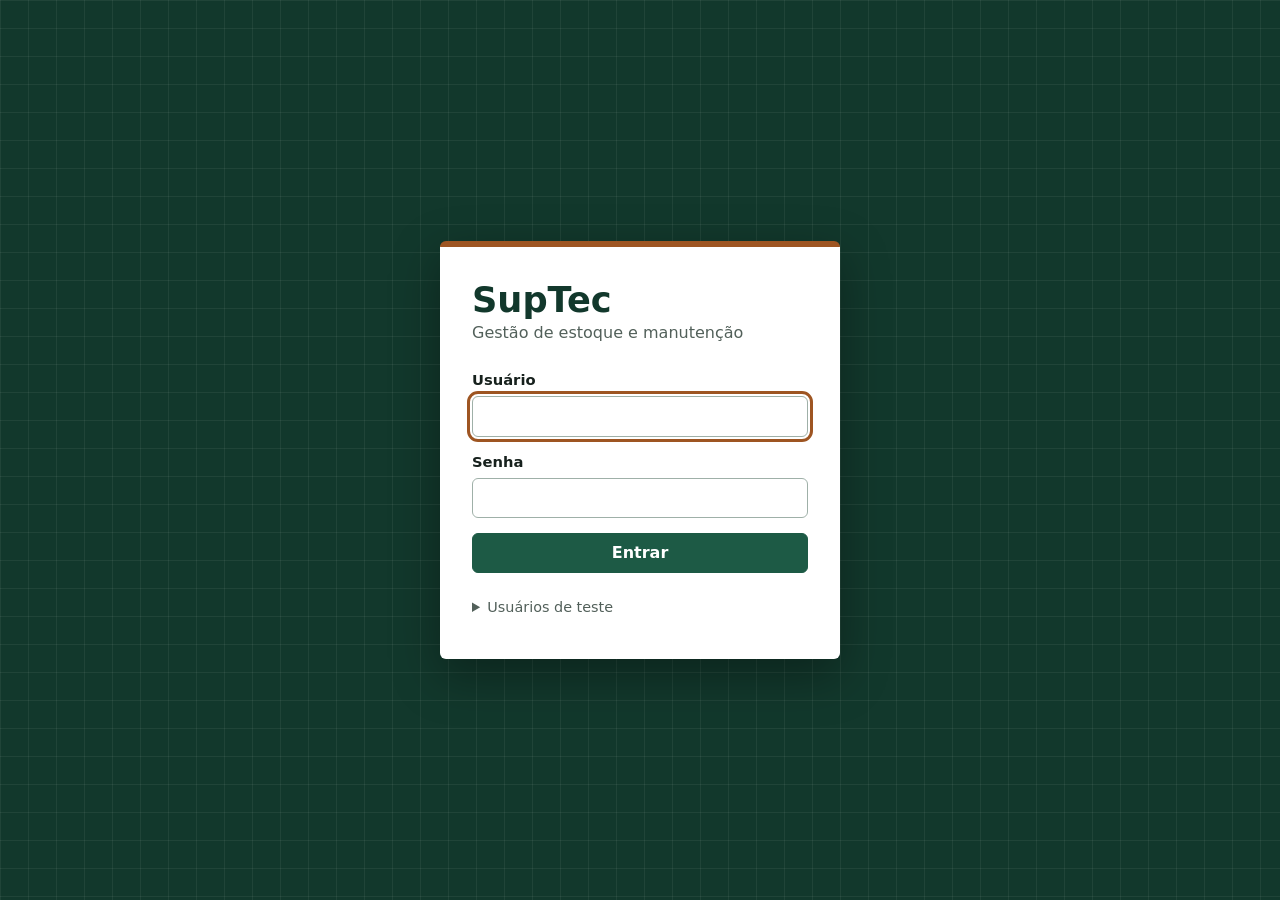
<file: index.html>
<!DOCTYPE html>
<html lang="pt-BR">
<head>
  <meta charset="UTF-8">
  <meta name="viewport" content="width=device-width, initial-scale=1">
  <title>SupTec - Entrar</title>
  <link rel="stylesheet" href="css/style.css">
</head>
<body class="pagina-login">
  <main class="login">
    <h1 class="login-marca">SupTec</h1>
    <p class="login-descricao">Gestão de estoque e manutenção</p>

    <form id="form-login" novalidate>
      <div class="campo">
        <label for="login">Usuário</label>
        <input type="text" id="login" name="login" autocomplete="username" autocapitalize="none" required autofocus>
      </div>
      <div class="campo">
        <label for="senha">Senha</label>
        <input type="password" id="senha" name="senha" autocomplete="current-password" required>
      </div>
      <p id="erro-login" class="erro" role="alert" hidden></p>
      <button type="submit" class="botao botao-primario botao-largo">Entrar</button>
    </form>

    <details class="login-teste">
      <summary>Usuários de teste</summary>
      <table class="tabela tabela-compacta">
        <thead>
          <tr><th>Perfil</th><th>Usuário</th><th>Senha</th></tr>
        </thead>
        <tbody>
          <tr><td>Chefe</td><td class="mono">chefe</td><td class="mono">chefe123</td></tr>
          <tr><td>Atendente</td><td class="mono">atendente</td><td class="mono">atendente123</td></tr>
          <tr><td>Ajudante geral</td><td class="mono">ajudante</td><td class="mono">ajudante123</td></tr>
          <tr><td>Técnico</td><td class="mono">tecnico</td><td class="mono">tecnico123</td></tr>
        </tbody>
      </table>
    </details>
  </main>

  <script src="js/storage.js"></script>
  <script src="js/auth.js"></script>
  <script src="js/login.js"></script>
</body>
</html>
</file>
<file: css/style.css>
/*
 * style.css
 * Visual do SupTec: verde de placa de circuito nas áreas de navegação,
 * cobre como destaque e fundo claro para trabalhar o dia todo.
 */

:root {
  --placa: #12382c;
  --placa-media: #1d5a45;
  --placa-clara: #2a7a5e;
  --traco: rgba(255, 255, 255, 0.06);
  --cobre: #9e5522;
  --cobre-claro: #e0a46f;
  --papel: #f2f5f3;
  --superficie: #ffffff;
  --tinta: #17211d;
  --tinta-suave: #52605a;
  --borda: #d3dcd7;
  --erro: #a32a1f;
  --erro-fundo: #fbeceb;
  --sucesso: #1b6b3f;
  --sucesso-fundo: #e5f4ec;
  --aviso: #7a5200;
  --aviso-fundo: #fcf3d9;
  --info-fundo: #e6eef9;
  --info: #1f4a86;
  --raio: 6px;
  --fonte: "Segoe UI", system-ui, -apple-system, "Helvetica Neue", Arial, sans-serif;
  --fonte-dados: ui-monospace, "Cascadia Code", Consolas, "Liberation Mono", monospace;
}

*,
*::before,
*::after {
  box-sizing: border-box;
}

[hidden] {
  display: none !important;
}

html {
  font-size: 16px;
}

body {
  margin: 0;
  font-family: var(--fonte);
  color: var(--tinta);
  background: var(--papel);
  line-height: 1.5;
}

h1,
h2 {
  margin: 0;
  line-height: 1.2;
}

h1 {
  font-size: 1.6rem;
  font-weight: 700;
}

h2 {
  font-size: 1.15rem;
  font-weight: 650;
  margin-bottom: 0.9rem;
}

p {
  margin: 0 0 0.75rem;
}

:focus-visible {
  outline: 3px solid var(--cobre);
  outline-offset: 2px;
}

.mono {
  font-family: var(--fonte-dados);
  font-size: 0.9em;
}

.somente-leitor {
  position: absolute;
  width: 1px;
  height: 1px;
  overflow: hidden;
  clip: rect(0 0 0 0);
  white-space: nowrap;
}

/* Botões */

.botao {
  display: inline-flex;
  align-items: center;
  justify-content: center;
  gap: 0.4rem;
  min-height: 40px;
  padding: 0.45rem 1rem;
  font: inherit;
  font-weight: 600;
  color: var(--tinta);
  background: var(--superficie);
  border: 1px solid var(--borda);
  border-radius: var(--raio);
  cursor: pointer;
}

.botao:hover:not(:disabled) {
  border-color: var(--placa-media);
}

.botao:disabled {
  opacity: 0.5;
  cursor: not-allowed;
}

.botao-primario {
  color: #fff;
  background: var(--placa-media);
  border-color: var(--placa-media);
}

.botao-primario:hover:not(:disabled) {
  background: var(--placa);
  border-color: var(--placa);
}

.botao-perigo {
  color: #fff;
  background: var(--erro);
  border-color: var(--erro);
}

.botao-perigo-suave {
  color: var(--erro);
  border-color: var(--erro);
}

.botao-claro {
  color: #fff;
  background: transparent;
  border-color: rgba(255, 255, 255, 0.4);
}

.botao-claro:hover:not(:disabled) {
  border-color: #fff;
}

.botao-pequeno {
  min-height: 32px;
  padding: 0.2rem 0.7rem;
  font-size: 0.9rem;
}

.botao-largo {
  width: 100%;
}

/* Formulários */

.campo {
  display: flex;
  flex-direction: column;
  gap: 0.3rem;
  margin-bottom: 0.9rem;
}

.campo label,
.checagem {
  font-size: 0.92rem;
  font-weight: 600;
}

.checagem {
  display: inline-flex;
  align-items: center;
  gap: 0.4rem;
  min-height: 40px;
}

input[type="text"],
input[type="search"],
input[type="password"],
input[type="email"],
input[type="tel"],
input[type="number"],
select,
textarea {
  width: 100%;
  min-height: 40px;
  padding: 0.45rem 0.65rem;
  font: inherit;
  color: var(--tinta);
  background: var(--superficie);
  border: 1px solid #9fb0a8;
  border-radius: var(--raio);
}

input:disabled,
select:disabled,
textarea:disabled {
  color: var(--tinta-suave);
  background: #eaeeec;
  cursor: not-allowed;
}

textarea {
  resize: vertical;
}

.ajuda {
  font-size: 0.88rem;
  color: var(--tinta-suave);
}

.acoes + .ajuda,
button + .ajuda {
  margin-top: 0.75rem;
}

.erro {
  padding: 0.6rem 0.8rem;
  color: var(--erro);
  background: var(--erro-fundo);
  border-left: 4px solid var(--erro);
  border-radius: var(--raio);
}

.acoes {
  display: flex;
  flex-wrap: wrap;
  gap: 0.6rem;
  margin-top: 1rem;
}

.acoes-linha {
  display: flex;
  flex-wrap: wrap;
  gap: 0.4rem;
}

.grupo {
  display: grid;
  grid-template-columns: repeat(auto-fit, minmax(230px, 1fr));
  column-gap: 1rem;
  padding: 0;
  margin: 0 0 1rem;
  border: 0;
}

fieldset.grupo {
  padding: 1rem 1rem 0.25rem;
  border: 1px solid var(--borda);
  border-radius: var(--raio);
}

fieldset.grupo legend {
  padding: 0 0.4rem;
  font-weight: 650;
}

.campo-largo,
.grupo > .ajuda {
  grid-column: 1 / -1;
}

/* Tabelas */

.tabela-envoltorio {
  overflow-x: auto;
  background: var(--superficie);
  border: 1px solid var(--borda);
  border-radius: var(--raio);
}

.tabela {
  width: 100%;
  border-collapse: collapse;
  font-size: 0.95rem;
}

.tabela th,
.tabela td {
  padding: 0.6rem 0.8rem;
  text-align: left;
  vertical-align: middle;
  border-bottom: 1px solid var(--borda);
}

.tabela th {
  font-weight: 650;
  background: #e7edea;
}

.tabela tbody tr:last-child td {
  border-bottom: 0;
}

.tabela .num,
td.num {
  text-align: right;
  font-variant-numeric: tabular-nums;
}

.tabela-compacta th,
.tabela-compacta td {
  padding: 0.35rem 0.5rem;
  font-size: 0.88rem;
}

.linha-cancelada td {
  color: var(--tinta-suave);
}

.texto-alerta {
  color: var(--erro);
  font-weight: 700;
}

.vazio {
  padding: 1.2rem;
  color: var(--tinta-suave);
  text-align: center;
  background: var(--superficie);
  border: 1px dashed var(--borda);
  border-radius: var(--raio);
}

/* Selos de status */

.selo {
  display: inline-block;
  padding: 0.1rem 0.6rem;
  font-size: 0.85rem;
  font-weight: 600;
  white-space: nowrap;
  border-radius: 999px;
}

.selo-em_andamento {
  color: var(--aviso);
  background: var(--aviso-fundo);
}

.selo-concluida,
.selo-entrada {
  color: var(--sucesso);
  background: var(--sucesso-fundo);
}

.selo-cancelada,
.selo-saida {
  color: var(--erro);
  background: var(--erro-fundo);
}

/* Mensagens */

.mensagens {
  position: fixed;
  top: 1rem;
  right: 1rem;
  z-index: 20;
  display: flex;
  flex-direction: column;
  gap: 0.5rem;
  width: min(420px, calc(100vw - 2rem));
}

.aviso {
  display: flex;
  align-items: flex-start;
  justify-content: space-between;
  gap: 0.75rem;
  padding: 0.7rem 0.9rem;
  background: var(--superficie);
  border: 1px solid var(--borda);
  border-left-width: 5px;
  border-radius: var(--raio);
  box-shadow: 0 4px 14px rgba(18, 56, 44, 0.18);
}

.aviso-sucesso {
  border-left-color: var(--sucesso);
}

.aviso-erro {
  border-left-color: var(--erro);
}

.aviso-aviso {
  border-left-color: var(--cobre);
}

.aviso-info {
  border-left-color: var(--info);
}

.aviso-fechar {
  flex: none;
  padding: 0 0.3rem;
  font-size: 1.3rem;
  line-height: 1;
  color: var(--tinta-suave);
  background: none;
  border: 0;
  cursor: pointer;
}

/* Painéis */

.painel {
  padding: 1.25rem;
  background: var(--superficie);
  border: 1px solid var(--borda);
  border-radius: var(--raio);
}

.painel-grade {
  display: grid;
  grid-template-columns: repeat(auto-fit, minmax(320px, 1fr));
  gap: 1.25rem;
  align-items: start;
}

.painel-largo {
  grid-column: 1 / -1;
}

.dados {
  display: grid;
  grid-template-columns: repeat(auto-fit, minmax(240px, 1fr));
  gap: 0.9rem 1.5rem;
  margin: 0 0 0.5rem;
}

.dado dt {
  font-size: 0.85rem;
  font-weight: 600;
  color: var(--tinta-suave);
}

.dado dd {
  margin: 0.1rem 0 0;
  overflow-wrap: anywhere;
}

/* Telas e barra de busca */

.tela-topo {
  display: flex;
  flex-wrap: wrap;
  align-items: center;
  justify-content: space-between;
  gap: 0.75rem;
  margin-bottom: 1.25rem;
}

.busca {
  display: flex;
  flex-wrap: wrap;
  align-items: flex-end;
  gap: 0.75rem;
  margin-bottom: 1rem;
}

.busca .campo {
  margin-bottom: 0;
}

.busca .campo-grande {
  flex: 1 1 280px;
}

.busca .botao,
.busca .checagem {
  margin-bottom: 0;
}

/* Layout principal */

.pagina-app {
  display: grid;
  grid-template-columns: 230px 1fr;
  min-height: 100vh;
}

.barra-lateral {
  position: sticky;
  top: 0;
  display: flex;
  flex-direction: column;
  gap: 1.5rem;
  height: 100vh;
  padding: 1.25rem 1rem;
  color: #fff;
  background-color: var(--placa);
  background-image:
    linear-gradient(var(--traco) 1px, transparent 1px),
    linear-gradient(90deg, var(--traco) 1px, transparent 1px);
  background-size: 24px 24px;
}

.marca {
  padding-left: 0.75rem;
  font-size: 1.5rem;
  font-weight: 800;
  letter-spacing: 0.02em;
  border-left: 5px solid var(--cobre-claro);
}

.menu {
  display: flex;
  flex-direction: column;
  gap: 0.25rem;
}

.menu-item {
  padding: 0.65rem 0.8rem;
  font: inherit;
  font-weight: 600;
  text-align: left;
  color: #fff;
  background: transparent;
  border: 0;
  border-left: 4px solid transparent;
  border-radius: 0 var(--raio) var(--raio) 0;
  cursor: pointer;
}

.menu-item:hover {
  background: rgba(255, 255, 255, 0.1);
}

.menu-item[aria-current="page"] {
  background: var(--placa-media);
  border-left-color: var(--cobre-claro);
}

.usuario-logado {
  margin-top: auto;
}

.usuario-nome {
  margin: 0;
  font-weight: 650;
}

.usuario-perfil {
  margin: 0 0 0.75rem;
  font-size: 0.9rem;
  color: #c4d8cf;
}

.conteudo {
  min-width: 0;
  padding: 1.75rem 2rem 3rem;
}

/* Caixa */

.caixa-grade {
  display: grid;
  grid-template-columns: minmax(280px, 380px) 1fr;
  gap: 1.25rem;
  align-items: start;
}

.produto-lido {
  margin-top: 1.25rem;
  padding-top: 1.25rem;
  border-top: 1px solid var(--borda);
}

.produto-lido-nome {
  margin-bottom: 0.2rem;
  font-size: 1.15rem;
  font-weight: 700;
}

.produto-lido-valor {
  font-size: 1.3rem;
  font-weight: 700;
  color: var(--placa-media);
}

.total {
  display: flex;
  align-items: baseline;
  justify-content: space-between;
  margin: 1.25rem 0 0;
  padding-top: 0.9rem;
  font-size: 1.1rem;
  border-top: 2px solid var(--placa);
}

.total strong {
  font-size: 2rem;
  font-variant-numeric: tabular-nums;
}

/* Diálogo */

.dialogo {
  width: min(460px, calc(100vw - 2rem));
  padding: 0;
  color: var(--tinta);
  background: var(--superficie);
  border: 1px solid var(--borda);
  border-radius: var(--raio);
  box-shadow: 0 12px 40px rgba(18, 56, 44, 0.3);
}

.dialogo::backdrop {
  background: rgba(18, 56, 44, 0.55);
}

.dialogo-corpo {
  padding: 1.5rem;
}

/* Login */

.pagina-login {
  display: grid;
  place-items: center;
  min-height: 100vh;
  padding: 1.5rem;
  background-color: var(--placa);
  background-image:
    linear-gradient(var(--traco) 1px, transparent 1px),
    linear-gradient(90deg, var(--traco) 1px, transparent 1px);
  background-size: 28px 28px;
}

.login {
  width: min(400px, 100%);
  padding: 2rem;
  background: var(--superficie);
  border-top: 6px solid var(--cobre);
  border-radius: var(--raio);
  box-shadow: 0 16px 48px rgba(0, 0, 0, 0.35);
}

.login-marca {
  font-size: 2.2rem;
  font-weight: 800;
  color: var(--placa);
}

.login-descricao {
  margin-bottom: 1.5rem;
  color: var(--tinta-suave);
}

.login-teste {
  margin-top: 1.5rem;
  font-size: 0.9rem;
  color: var(--tinta-suave);
}

.login-teste summary {
  cursor: pointer;
  margin-bottom: 0.5rem;
}

/* Telas pequenas */

@media (max-width: 860px) {
  .pagina-app {
    grid-template-columns: 1fr;
  }

  .barra-lateral {
    position: static;
    height: auto;
    gap: 0.9rem;
  }

  .menu {
    flex-direction: row;
    flex-wrap: wrap;
  }

  .menu-item {
    border-left: 0;
    border-bottom: 4px solid transparent;
    border-radius: var(--raio) var(--raio) 0 0;
  }

  .menu-item[aria-current="page"] {
    border-bottom-color: var(--cobre-claro);
  }

  .usuario-logado {
    margin-top: 0;
  }

  .conteudo {
    padding: 1.25rem 1rem 2.5rem;
  }

  .caixa-grade {
    grid-template-columns: 1fr;
  }
}

@media (prefers-reduced-motion: reduce) {
  * {
    scroll-behavior: auto !important;
    transition: none !important;
    animation: none !important;
  }
}
</file>
